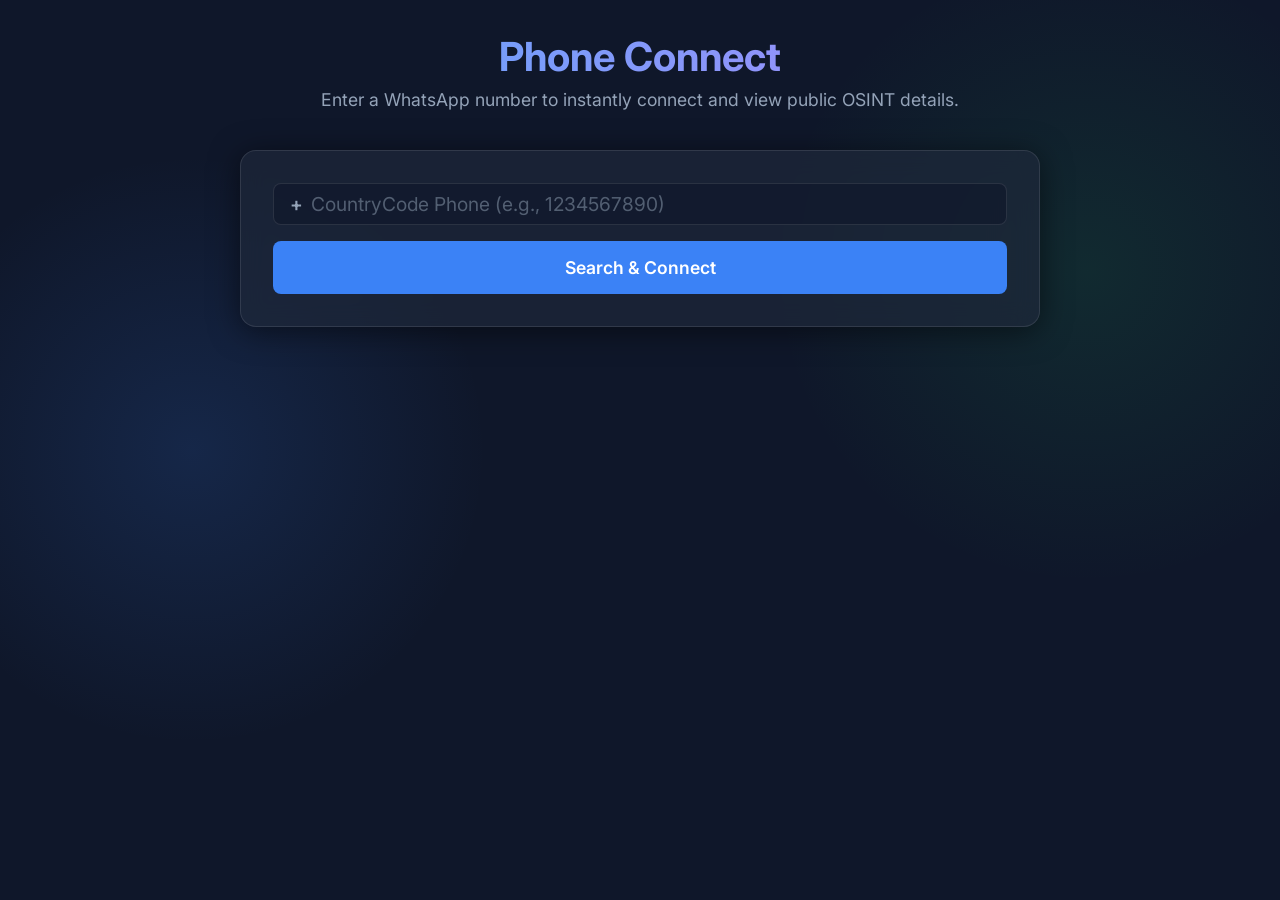
<file: app_build/index.html>
<!DOCTYPE html>
<html lang="en">
<head>
    <meta charset="UTF-8">
    <meta name="viewport" content="width=device-width, initial-scale=1.0">
    <title>Phone Connect & OSINT Dashboard</title>
    <meta name="description" content="Quickly connect via WhatsApp and view public OSINT info for phone numbers.">
    <link href="https://fonts.googleapis.com/css2?family=Inter:wght@300;400;600;700&display=swap" rel="stylesheet">
    <link rel="stylesheet" href="style.css">
</head>
<body>
    <div class="container">
        <header>
            <h1>Phone Connect</h1>
            <p>Enter a WhatsApp number to instantly connect and view public OSINT details.</p>
        </header>

        <main>
            <section class="search-section glass-panel">
                <form id="search-form">
                    <div class="input-group">
                        <span class="prefix">+</span>
                        <input type="tel" id="phone-input" placeholder="CountryCode Phone (e.g., 1234567890)" required pattern="[0-9]{5,15}">
                    </div>
                    <button type="submit" class="btn primary-btn">Search & Connect</button>
                </form>
            </section>

            <section id="results-section" class="results-section hidden">
                <div class="action-card glass-panel highlight-panel">
                    <h2>Direct Connect</h2>
                    <p>Start a WhatsApp chat without saving the number to your contacts.</p>
                    <a id="wa-link" href="#" target="_blank" class="btn wa-btn">Open in WhatsApp</a>
                </div>

                <div class="dashboard-grid">
                    <div class="info-card glass-panel">
                        <h3>Public Number Info (Mock)</h3>
                        <ul class="info-list">
                            <li><strong>Country:</strong> <span id="res-country">--</span></li>
                            <li><strong>Carrier:</strong> <span id="res-carrier">--</span></li>
                            <li><strong>Line Type:</strong> <span id="res-type">--</span></li>
                            <li><strong>Valid:</strong> <span id="res-valid">--</span></li>
                        </ul>
                    </div>

                    <div class="links-card glass-panel">
                        <h3>OSINT Quick Links</h3>
                        <ul class="quick-links">
                            <li><a id="google-link" href="#" target="_blank">🔍 Google Search</a></li>
                            <li><a id="truecaller-link" href="#" target="_blank">📞 Truecaller Web</a></li>
                            <li><a id="facebook-link" href="#" target="_blank">👥 Facebook Search</a></li>
                        </ul>
                    </div>
                </div>
            </section>
        </main>
    </div>
    <script src="script.js"></script>
</body>
</html>
</file>
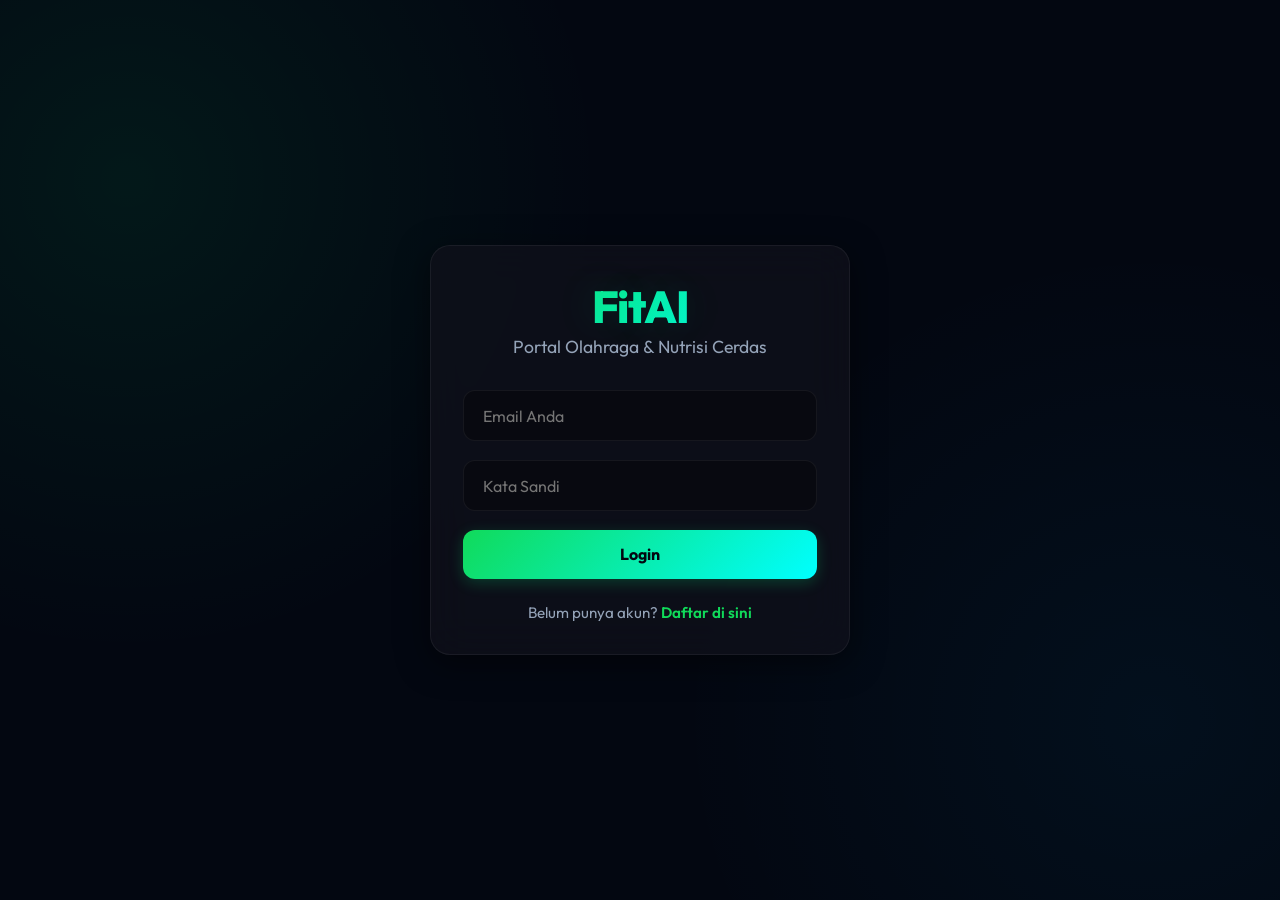
<file: sports_app/index.html>
<!DOCTYPE html>
<html lang="id">
<head>
    <meta charset="UTF-8">
    <meta name="viewport" content="width=device-width, initial-scale=1.0">
    <title>FitAI - Portal Olahraga & Nutrisi Cerdas</title>
    <link href="https://fonts.googleapis.com/css2?family=Outfit:wght@300;400;600;700;800&display=swap" rel="stylesheet">
    <link rel="stylesheet" href="style.css?v=1.0.1">
</head>
<body>
    <!-- AUTHENTICATION PANELS (FULL SCREEN) -->
    <div id="auth-container" class="auth-container">
        <!-- VIEW: LOGIN -->
        <section id="view-login" class="view auth-panel glass-panel active">
            <h1 class="logo-text">Fit<span class="accent">AI</span></h1>
            <p class="subtitle">Portal Olahraga & Nutrisi Cerdas</p>
            <form id="login-form">
                <input type="email" id="login-email" placeholder="Email Anda" required>
                <input type="password" id="login-password" placeholder="Kata Sandi" required>
                <button type="submit" class="btn primary-btn">Login</button>
            </form>
            <p class="auth-switch">Belum punya akun? <span id="link-to-register">Daftar di sini</span></p>
        </section>

        <!-- VIEW: REGISTER -->
        <section id="view-register" class="view auth-panel glass-panel">
            <h1 class="logo-text">Fit<span class="accent">AI</span></h1>
            <p class="subtitle">Buat Akun Baru</p>
            <form id="register-form">
                <input type="text" id="reg-name" placeholder="Nama Lengkap" required>
                <input type="email" id="reg-email" placeholder="Email Aktif" required>
                <input type="password" id="reg-password" placeholder="Kata Sandi" required>
                <button type="submit" class="btn primary-btn">Daftar Sekarang</button>
            </form>
            <p class="auth-switch">Sudah punya akun? <span id="link-to-login">Login di sini</span></p>
        </section>
    </div>

    <!-- MAIN APP LAYOUT (SIDEBAR + CONTENT - HIDDEN BY DEFAULT) -->
    <div id="app-layout" class="app-layout hidden">
        <!-- LEFT SIDEBAR -->
        <aside class="sidebar glass-panel">
            <div class="sidebar-header">
                <h2 class="logo-text-sm">Fit<span class="accent">AI</span></h2>
                <div class="user-avatar-card">
                    <div class="avatar-circle" id="user-avatar-initials">U</div>
                    <div class="avatar-info">
                        <h4 id="sidebar-user-name">Nama User</h4>
                        <p id="sidebar-user-role" class="role-badge">User</p>
                    </div>
                </div>
            </div>

            <!-- NAVIGATION ITEMS (DYNAMICALLY SHOWN) -->
            <nav class="sidebar-nav">
                <!-- USER MENU -->
                <ul id="menu-user-list" class="nav-list">
                    <li class="nav-item active" data-target="view-dashboard">
                        <span class="nav-icon">📊</span> Dashboard
                    </li>
                    <li class="nav-item" data-target="view-identitas">
                        <span class="nav-icon">📝</span> Lengkapi Profil
                    </li>
                    <li class="nav-item" data-target="view-rekomendasi">
                        <span class="nav-icon">🤖</span> Rekomendasi AI
                    </li>
                    <li class="nav-item" data-target="view-misi">
                        <span class="nav-icon">🎯</span> Misi Harian
                    </li>
                    <li class="nav-item" data-target="view-timer">
                        <span class="nav-icon">⏱️</span> Timer Olahraga
                    </li>
                    <li class="nav-item" data-target="view-riwayat">
                        <span class="nav-icon">📜</span> Riwayat Misi
                    </li>
                    <li class="nav-item" data-target="view-feedback">
                        <span class="nav-icon">⭐</span> Kirim Ulasan
                    </li>
                </ul>

                <!-- ADMIN MENU -->
                <ul id="menu-admin-list" class="nav-list hidden">
                    <li class="nav-item active" data-target="view-admin-users">
                        <span class="nav-icon">👥</span> Daftar Pengguna
                    </li>
                    <li class="nav-item" data-target="view-admin-feedbacks">
                        <span class="nav-icon">📥</span> Ulasan & Laporan
                    </li>
                </ul>
            </nav>

            <div class="sidebar-footer">
                <button id="btn-logout" class="btn alert-btn outline-btn">Logout</button>
            </div>
        </aside>

        <!-- RIGHT CONTENT AREA -->
        <main class="content-area">
            <!-- VIEW: USER DASHBOARD -->
            <section id="view-dashboard" class="content-view active-view">
                <div class="view-header">
                    <h2>Dashboard Olahraga Anda</h2>
                    <p>Pantau perkembangan biometrik dan kebugaran Anda hari ini.</p>
                </div>

                <div class="dashboard-grid">
                    <!-- AI Motivation Card -->
                    <div class="glass-panel highlight-panel ai-motivation-card">
                        <h3>💡 AI Motivasi Hari Ini</h3>
                        <p id="ai-motivation-text">Silakan lengkapi profil biometrik Anda terlebih dahulu di menu sebelah kiri agar AI dapat menyusun kalimat motivasi khusus untuk Anda!</p>
                    </div>

                    <!-- Health Status Card -->
                    <div class="glass-panel info-card">
                        <h3>Profil Biometrik Anda</h3>
                        <ul class="stats-list">
                            <li><span>Usia:</span> <strong id="dash-age">--</strong></li>
                            <li><span>IMT (BMI):</span> <strong id="dash-bmi">--</strong></li>
                            <li><span>Status Tubuh:</span> <strong id="dash-status" class="accent">--</strong></li>
                            <li><span>Kondisi Khusus:</span> <strong id="dash-disability">--</strong></li>
                        </ul>
                    </div>

                    <!-- Mission Progress Card -->
                    <div class="glass-panel info-card progress-dashboard-card">
                        <h3>Progres Misi Hari Ini</h3>
                        <div class="dashboard-progress-container">
                            <div class="dashboard-progress-bar">
                                <div id="dash-progress-fill" class="progress-fill" style="width: 0%"></div>
                            </div>
                            <span id="dash-progress-percent" class="progress-percentage-text">0% Selesai</span>
                        </div>
                        <p class="sub-text">Selesaikan semua misi dan dapatkan apresiasi khusus dari AI!</p>
                    </div>
                </div>
            </section>

            <!-- VIEW: LENGKAPI IDENTITAS -->
            <section id="view-identitas" class="content-view">
                <div class="view-header">
                    <h2>Lengkapi Identitas & Biometrik</h2>
                    <p>Bantu AI mengidentifikasi kondisi tubuh Anda untuk hasil olahraga dan nutrisi yang optimal.</p>
                </div>

                <form id="identitas-form" class="glass-panel form-panel">
                    <div class="form-group">
                        <label for="age">Usia Anda (10 - 65 tahun):</label>
                        <input type="number" id="age" min="10" max="65" required placeholder="Contoh: 25">
                    </div>
                    <div class="form-group-row">
                        <div class="form-group">
                            <label for="weight">Berat Badan (kg):</label>
                            <input type="number" id="weight" min="20" max="200" required placeholder="Contoh: 60">
                        </div>
                        <div class="form-group">
                            <label for="height">Tinggi Badan (cm):</label>
                            <input type="number" id="height" min="100" max="250" required placeholder="Contoh: 170">
                        </div>
                    </div>
                    <div class="form-group">
                        <label for="disability">Kondisi Khusus / Disabilitas:</label>
                        <select id="disability">
                            <option value="none">Tidak Ada (Sehat bugar)</option>
                            <option value="wheelchair">Pengguna Kursi Roda</option>
                            <option value="asthma">Asma Ringan</option>
                            <option value="joint_pain">Nyeri Sendi / Rematik / Lansia</option>
                        </select>
                    </div>
                    <button type="submit" class="btn primary-btn">Simpan Profil Biometrik</button>
                </form>
            </section>

            <!-- VIEW: REKOMENDASI AI -->
            <section id="view-rekomendasi" class="content-view">
                <div class="view-header">
                    <h2>Rekomendasi AI 🤖</h2>
                    <p>Program kebugaran dan gizi ramah kantong yang disusun khusus untuk Anda.</p>
                </div>

                <div class="recs-grid">
                    <!-- WORKOUT RECOMMENDATIONS -->
                    <div class="glass-panel rec-card">
                        <h3>🏃 Rekomendasi Olahraga Cerdas</h3>
                        <div id="recs-workout-container" class="recs-container">
                            <p class="muted-text">Menunggu analisis profil biometrik Anda...</p>
                        </div>
                    </div>

                    <!-- NUTRITION RECOMMENDATIONS -->
                    <div class="glass-panel rec-card">
                        <h3>🍎 Gizi & Makanan Murah Bergizi</h3>
                        <div id="recs-nutrition-container" class="recs-container">
                            <p class="muted-text">Menunggu analisis profil biometrik Anda...</p>
                        </div>
                    </div>
                </div>
            </section>

            <!-- VIEW: MISI HARIAN -->
            <section id="view-misi" class="content-view">
                <div class="view-header">
                    <h2>Misi Harian Anda 🎯</h2>
                    <p>Selesaikan latihan harian ini untuk membentuk kedisiplinan hidup sehat.</p>
                </div>

                <div class="glass-panel mission-panel">
                    <!-- Progress Bar -->
                    <div class="mission-progress-header">
                        <h3>Progres Hari Ini</h3>
                        <span id="mission-progress-text">0% (0 dari 3 Misi)</span>
                    </div>
                    <div class="progress-bar-container">
                        <div id="mission-progress-bar" class="progress-bar-fill" style="width: 0%"></div>
                    </div>

                    <!-- Checked list -->
                    <div class="mission-list">
                        <div class="mission-item">
                            <input type="checkbox" id="misi-warmup" class="mission-checkbox">
                            <label for="misi-warmup">Lakukan pemanasan peregangan otot selama 5 menit</label>
                        </div>
                        <div class="mission-item">
                            <input type="checkbox" id="misi-workout" class="mission-checkbox">
                            <label for="misi-workout">Selesaikan rekomendasi olahraga AI hari ini</label>
                        </div>
                        <div class="mission-item">
                            <input type="checkbox" id="misi-hydrate" class="mission-checkbox">
                            <label for="misi-hydrate">Minum 2 liter air putih dan konsumsi makanan rekomendasi AI</label>
                        </div>
                    </div>

                    <!-- Save lock button -->
                    <button id="btn-save-history" class="btn primary-btn">Simpan Riwayat Misi Hari Ini 💾</button>
                </div>

                <!-- AI Appreciation Popup Card (Hidden initially) -->
                <div id="ai-appreciation-card" class="glass-panel highlight-panel ai-appreciation-popup hidden">
                    <h3>🏆 Apresiasi Keberhasilan AI</h3>
                    <p id="ai-appreciation-text-content">Luar biasa! Anda telah menyelesaikan semua misi hari ini. Tetap konsisten!</p>
                    <button id="btn-close-appreciation" class="btn small-btn outline-btn">Tutup</button>
                </div>
            </section>

            <!-- VIEW: TIMER OLAHRAGA -->
            <section id="view-timer" class="content-view">
                <div class="view-header">
                    <h2>Timer Sesi Olahraga ⏱️</h2>
                    <p>Sesi latihan terpandu yang disesuaikan secara cerdas dengan daya tahan fisik Anda.</p>
                </div>

                <div class="glass-panel timer-panel">
                    <p>Waktu latihan direkomendasikan AI: <strong id="timer-ai-recommendation" class="accent">-- menit</strong></p>
                    
                    <div class="timer-circle-container">
                        <div class="timer-circle">
                            <div class="timer-display" id="timer-time-display">00:00</div>
                        </div>
                    </div>

                    <div class="timer-controls">
                        <button id="btn-timer-start" class="btn primary-btn">Mulai</button>
                        <button id="btn-timer-pause" class="btn outline-btn">Jeda</button>
                        <button id="btn-timer-reset" class="btn alert-btn outline-btn">Reset</button>
                    </div>
                </div>
            </section>

            <!-- VIEW: RIWAYAT MISI -->
            <section id="view-riwayat" class="content-view">
                <div class="view-header">
                    <h2>Riwayat Aktivitas Olahraga 📜</h2>
                    <p>Catatan rekam jejak perjuangan hidup sehat Anda dari hari ke hari.</p>
                </div>

                <div class="glass-panel history-panel">
                    <h3>Kalender Riwayat Latihan</h3>
                    <div id="history-list-container" class="history-list-container">
                        <!-- Rendered by JS -->
                        <p class="muted-text">Belum ada riwayat aktivitas yang tercatat. Selesaikan misi harian Anda dan simpan riwayatnya!</p>
                    </div>
                </div>
            </section>

            <!-- VIEW: KIRIM ULASAN & LAPORAN -->
            <section id="view-feedback" class="content-view">
                <div class="view-header">
                    <h2>Penilaian & Laporan Kendala 📝</h2>
                    <p>Berikan ulasan Anda terhadap aplikasi atau laporkan bug yang Anda temukan untuk perbaikan kami.</p>
                </div>

                <form id="feedback-form" class="glass-panel form-panel">
                    <!-- Rating Stars -->
                    <div class="form-group">
                        <label>Berikan Rating Anda:</label>
                        <div class="star-rating">
                            <span class="star-btn" data-value="1">★</span>
                            <span class="star-btn" data-value="2">★</span>
                            <span class="star-btn" data-value="3">★</span>
                            <span class="star-btn" data-value="4">★</span>
                            <span class="star-btn" data-value="5">★</span>
                        </div>
                        <input type="hidden" id="feedback-rating-value" required value="0">
                    </div>

                    <div class="form-group">
                        <label for="feedback-review">Ulasan & Penilaian Aplikasi:</label>
                        <textarea id="feedback-review" rows="3" required placeholder="Tuliskan pengalaman Anda menggunakan FitAI..."></textarea>
                    </div>

                    <div class="form-group">
                        <label for="feedback-report">Laporkan Masalah / Bug (Opsional):</label>
                        <textarea id="feedback-report" rows="3" placeholder="Tuliskan jika ada kendala, eror, atau fitur yang lambat..."></textarea>
                    </div>

                    <button type="submit" class="btn primary-btn">Kirim Masukan Anda</button>
                </form>
            </section>

            <!-- VIEW: ADMIN DAFTAR PENGGUNA -->
            <section id="view-admin-users" class="content-view">
                <div class="view-header">
                    <h2>Panel Admin - Daftar Pengguna 👥</h2>
                    <p>Pantau pengguna yang terdaftar beserta analisis biometrik dasar mereka.</p>
                </div>

                <div class="glass-panel admin-table-panel">
                    <h3>Total Pengguna Terdaftar: <span id="admin-total-users" class="accent">0</span></h3>
                    <div class="table-responsive">
                        <table class="admin-table">
                            <thead>
                                <tr>
                                    <th>Nama Lengkap</th>
                                    <th>Email</th>
                                    <th>Usia</th>
                                    <th>Status IMT</th>
                                    <th>Disabilitas/Medis</th>
                                </tr>
                            </thead>
                            <tbody id="admin-users-tbody">
                                <!-- Rendered by JS -->
                            </tbody>
                        </table>
                    </div>
                </div>
            </section>

            <!-- VIEW: ADMIN ULASAN & LAPORAN -->
            <section id="view-admin-feedbacks" class="content-view">
                <div class="view-header">
                    <h2>Panel Admin - Ulasan & Laporan Masuk 📥</h2>
                    <p>Evaluasi masukan pengguna serta pelajari kendala teknis yang dilaporkan.</p>
                </div>

                <div class="feedback-admin-grid">
                    <!-- Reviews Box -->
                    <div class="glass-panel admin-feed-box">
                        <h3>Ulasan Pengguna ⭐</h3>
                        <div id="admin-reviews-list" class="admin-feed-list">
                            <!-- Rendered by JS -->
                        </div>
                    </div>

                    <!-- Bug Reports Box -->
                    <div class="glass-panel admin-feed-box">
                        <h3>Laporan Kendala / Bug ⚙️</h3>
                        <div id="admin-reports-list" class="admin-feed-list">
                            <!-- Rendered by JS -->
                        </div>
                    </div>
                </div>
            </section>
        </main>
    </div>
    <!-- MODAL: MULTI DEVICE DETECTED -->
    <script src="app.js?v=1.0.1"></script>
</body>
</html>
</file>
<file: app_build/style.css>
:root {
    --bg-color: #0f172a;
    --text-primary: #f8fafc;
    --text-secondary: #94a3b8;
    --accent: #3b82f6;
    --accent-hover: #2563eb;
    --wa-color: #25D366;
    --wa-hover: #1da851;
    --glass-bg: rgba(30, 41, 59, 0.7);
    --glass-border: rgba(255, 255, 255, 0.1);
    --glass-shadow: 0 4px 30px rgba(0, 0, 0, 0.5);
}

* {
    box-sizing: border-box;
    margin: 0;
    padding: 0;
}

body {
    font-family: 'Inter', sans-serif;
    background-color: var(--bg-color);
    color: var(--text-primary);
    min-height: 100vh;
    display: flex;
    justify-content: center;
    align-items: flex-start;
    padding: 2rem 1rem;
    background-image: 
        radial-gradient(circle at 15% 50%, rgba(59, 130, 246, 0.15), transparent 25%),
        radial-gradient(circle at 85% 30%, rgba(37, 211, 102, 0.1), transparent 25%);
}

.container {
    width: 100%;
    max-width: 800px;
    animation: fadeIn 0.8s ease-out;
}

header {
    text-align: center;
    margin-bottom: 2.5rem;
}

header h1 {
    font-size: 2.5rem;
    font-weight: 700;
    margin-bottom: 0.5rem;
    background: linear-gradient(to right, #60a5fa, #a78bfa);
    -webkit-background-clip: text;
    -webkit-text-fill-color: transparent;
}

header p {
    color: var(--text-secondary);
    font-size: 1.1rem;
}

.glass-panel {
    background: var(--glass-bg);
    backdrop-filter: blur(12px);
    -webkit-backdrop-filter: blur(12px);
    border: 1px solid var(--glass-border);
    border-radius: 16px;
    padding: 2rem;
    box-shadow: var(--glass-shadow);
    margin-bottom: 1.5rem;
    transition: transform 0.3s ease, box-shadow 0.3s ease;
}

.glass-panel:hover {
    transform: translateY(-2px);
    box-shadow: 0 8px 32px rgba(0, 0, 0, 0.6);
}

.search-section form {
    display: flex;
    flex-direction: column;
    gap: 1rem;
}

.input-group {
    display: flex;
    align-items: center;
    background: rgba(15, 23, 42, 0.6);
    border: 1px solid var(--glass-border);
    border-radius: 8px;
    padding: 0.5rem 1rem;
    transition: border-color 0.3s ease;
}

.input-group:focus-within {
    border-color: var(--accent);
}

.prefix {
    color: var(--text-secondary);
    font-size: 1.2rem;
    font-weight: 600;
    margin-right: 0.5rem;
}

input[type="tel"] {
    background: transparent;
    border: none;
    color: var(--text-primary);
    font-size: 1.2rem;
    width: 100%;
    outline: none;
    font-family: inherit;
}

input[type="tel"]::placeholder {
    color: rgba(148, 163, 184, 0.5);
}

.btn {
    padding: 1rem;
    border: none;
    border-radius: 8px;
    font-size: 1.1rem;
    font-weight: 600;
    cursor: pointer;
    transition: all 0.3s ease;
    text-align: center;
    text-decoration: none;
    display: inline-block;
    font-family: inherit;
}

.primary-btn {
    background-color: var(--accent);
    color: white;
}

.primary-btn:hover {
    background-color: var(--accent-hover);
    box-shadow: 0 0 15px rgba(59, 130, 246, 0.5);
}

.wa-btn {
    background-color: var(--wa-color);
    color: white;
    width: 100%;
    margin-top: 1rem;
}

.wa-btn:hover {
    background-color: var(--wa-hover);
    box-shadow: 0 0 15px rgba(37, 211, 102, 0.5);
}

.hidden {
    display: none !important;
}

.results-section {
    animation: slideUp 0.5s ease-out forwards;
}

.highlight-panel {
    border: 1px solid rgba(37, 211, 102, 0.3);
    background: linear-gradient(135deg, rgba(30, 41, 59, 0.8), rgba(37, 211, 102, 0.05));
}

.dashboard-grid {
    display: grid;
    grid-template-columns: 1fr 1fr;
    gap: 1.5rem;
}

h2, h3 {
    margin-bottom: 1rem;
    color: var(--text-primary);
}

.info-list, .quick-links {
    list-style: none;
}

.info-list li {
    margin-bottom: 0.8rem;
    color: var(--text-secondary);
    display: flex;
    justify-content: space-between;
    border-bottom: 1px solid rgba(255, 255, 255, 0.05);
    padding-bottom: 0.4rem;
}

.info-list li span {
    color: var(--text-primary);
    font-weight: 600;
}

.quick-links li {
    margin-bottom: 0.8rem;
}

.quick-links a {
    color: var(--accent);
    text-decoration: none;
    display: flex;
    align-items: center;
    padding: 0.5rem;
    border-radius: 6px;
    background: rgba(59, 130, 246, 0.1);
    transition: background 0.3s ease;
}

.quick-links a:hover {
    background: rgba(59, 130, 246, 0.2);
    text-decoration: underline;
}

@media (max-width: 600px) {
    .dashboard-grid {
        grid-template-columns: 1fr;
    }
}

@keyframes fadeIn {
    from { opacity: 0; }
    to { opacity: 1; }
}

@keyframes slideUp {
    from {
        opacity: 0;
        transform: translateY(20px);
    }
    to {
        opacity: 1;
        transform: translateY(0);
    }
}
</file>
<file: sports_app/style.css>
/* --- FITAI PREMIUM STYLE --- */
:root {
    --bg-dark: hsl(224, 71%, 4%);
    --bg-panel: rgba(18, 18, 28, 0.7);
    --border-glass: rgba(255, 255, 255, 0.06);
    --border-active: rgba(0, 255, 136, 0.25);
    
    --text-primary: #f8fafc;
    --text-secondary: #94a3b8;
    --text-muted: #64748b;
    
    --accent-emerald: hsl(142, 86%, 46%);
    --accent-cyan: hsl(180, 100%, 50%);
    --accent-alert: hsl(354, 70%, 54%);
    --accent-glow: rgba(0, 255, 136, 0.35);
    
    --glass-shadow: 0 8px 32px 0 rgba(0, 0, 0, 0.5);
    --transition-smooth: all 0.4s cubic-bezier(0.16, 1, 0.3, 1);
}

* {
    box-sizing: border-box;
    margin: 0;
    padding: 0;
    font-family: 'Outfit', sans-serif;
}

body {
    background-color: var(--bg-dark);
    color: var(--text-primary);
    min-height: 100vh;
    overflow-x: hidden;
    background-image: 
        radial-gradient(circle at 10% 20%, rgba(0, 255, 136, 0.07), transparent 35%),
        radial-gradient(circle at 90% 80%, rgba(0, 180, 255, 0.05), transparent 35%);
}

/* --- LOGO & TYPOGRAPHY --- */
.logo-text {
    font-size: 2.8rem;
    font-weight: 800;
    letter-spacing: -1.5px;
    background: linear-gradient(135deg, var(--accent-emerald), var(--accent-cyan));
    -webkit-background-clip: text;
    -webkit-text-fill-color: transparent;
    text-shadow: 0 0 40px rgba(0, 255, 136, 0.15);
}

.logo-text-sm {
    font-size: 1.8rem;
    font-weight: 800;
    letter-spacing: -1px;
    background: linear-gradient(135deg, var(--accent-emerald), var(--accent-cyan));
    -webkit-background-clip: text;
    -webkit-text-fill-color: transparent;
}

.accent {
    color: var(--accent-emerald);
}

.subtitle {
    color: var(--text-secondary);
    font-size: 1.1rem;
    margin-bottom: 2rem;
}

.muted-text {
    color: var(--text-muted);
    font-style: italic;
}

/* --- UTILITIES: GLASS PANEL --- */
.glass-panel {
    background: var(--bg-panel);
    backdrop-filter: blur(20px);
    -webkit-backdrop-filter: blur(20px);
    border: 1px solid var(--border-glass);
    border-radius: 20px;
    padding: 2rem;
    box-shadow: var(--glass-shadow);
    transition: var(--transition-smooth);
}

.glass-panel:hover {
    border-color: rgba(255, 255, 255, 0.1);
    box-shadow: 0 12px 40px 0 rgba(0, 0, 0, 0.6);
}

.highlight-panel {
    border-color: var(--border-active);
    background: linear-gradient(135deg, var(--bg-panel), rgba(0, 255, 136, 0.02));
    box-shadow: 0 8px 32px 0 rgba(0, 255, 136, 0.05);
}

/* --- AUTHENTICATION STYLING --- */
.auth-container {
    min-height: 100vh;
    display: flex;
    justify-content: center;
    align-items: center;
    padding: 1.5rem;
}

.auth-panel {
    display: none;
    width: 100%;
    max-width: 420px;
    text-align: center;
    animation: authFadeIn 0.6s cubic-bezier(0.16, 1, 0.3, 1) forwards;
}

.auth-panel.active {
    display: block;
}

.auth-switch {
    margin-top: 1.5rem;
    color: var(--text-secondary);
    font-size: 0.95rem;
}

.auth-switch span {
    color: var(--accent-emerald);
    cursor: pointer;
    font-weight: 600;
    transition: var(--transition-smooth);
}

.auth-switch span:hover {
    text-shadow: 0 0 10px var(--accent-glow);
}

/* --- LAYOUT STRUCTURE --- */
.app-layout {
    display: flex;
    min-height: 100vh;
}

.sidebar {
    width: 280px;
    flex-shrink: 0;
    border-radius: 0;
    border-top: none;
    border-bottom: none;
    border-left: none;
    padding: 2rem 1.5rem;
    display: flex;
    flex-direction: column;
    height: 100vh;
    position: sticky;
    top: 0;
    z-index: 100;
}

.content-area {
    flex-grow: 1;
    padding: 3rem;
    overflow-y: auto;
    height: 100vh;
}

/* --- SIDEBAR COMPONENTS --- */
.sidebar-header {
    margin-bottom: 2.5rem;
}

.user-avatar-card {
    display: flex;
    align-items: center;
    gap: 1rem;
    margin-top: 1.5rem;
    padding: 0.8rem;
    background: rgba(255, 255, 255, 0.02);
    border-radius: 14px;
    border: 1px solid rgba(255, 255, 255, 0.03);
}

.avatar-circle {
    width: 48px;
    height: 48px;
    border-radius: 50%;
    background: linear-gradient(135deg, var(--accent-emerald), var(--accent-cyan));
    color: var(--bg-dark);
    display: flex;
    justify-content: center;
    align-items: center;
    font-weight: 800;
    font-size: 1.25rem;
    box-shadow: 0 0 15px rgba(0, 255, 136, 0.3);
}

.avatar-info h4 {
    font-size: 0.95rem;
    font-weight: 700;
}

.role-badge {
    font-size: 0.75rem;
    color: var(--accent-cyan);
    font-weight: 700;
    text-transform: uppercase;
    letter-spacing: 0.5px;
}

.sidebar-nav {
    flex-grow: 1;
}

.nav-list {
    list-style: none;
    display: flex;
    flex-direction: column;
    gap: 0.5rem;
}

.nav-item {
    display: flex;
    align-items: center;
    gap: 1rem;
    padding: 0.85rem 1.2rem;
    border-radius: 12px;
    color: var(--text-secondary);
    font-weight: 600;
    font-size: 1rem;
    cursor: pointer;
    transition: var(--transition-smooth);
}

.nav-item:hover {
    color: var(--text-primary);
    background: rgba(255, 255, 255, 0.03);
    transform: translateX(4px);
}

.nav-item.active {
    color: var(--bg-dark);
    background: linear-gradient(135deg, var(--accent-emerald), var(--accent-cyan));
    box-shadow: 0 4px 20px rgba(0, 255, 136, 0.25);
    font-weight: 700;
}

.nav-item.active .nav-icon {
    filter: brightness(0.2);
}

.sidebar-footer {
    margin-top: auto;
}

/* --- BUTTONS & INPUTS --- */
.btn {
    display: inline-block;
    width: 100%;
    padding: 0.9rem;
    border: none;
    border-radius: 12px;
    font-size: 1rem;
    font-weight: 700;
    cursor: pointer;
    transition: var(--transition-smooth);
    text-align: center;
    text-decoration: none;
}

.primary-btn {
    background: linear-gradient(135deg, var(--accent-emerald), var(--accent-cyan));
    color: var(--bg-dark);
    box-shadow: 0 4px 15px rgba(0, 255, 136, 0.2);
}

.primary-btn:hover {
    transform: translateY(-2px);
    box-shadow: 0 6px 25px rgba(0, 255, 136, 0.4);
}

.outline-btn {
    background: transparent;
    border: 2px solid var(--text-secondary);
    color: var(--text-primary);
}

.outline-btn:hover {
    border-color: var(--text-primary);
    background: rgba(255, 255, 255, 0.02);
}

.alert-btn {
    border-color: var(--accent-alert);
    color: var(--accent-alert);
}

.alert-btn:hover {
    background: rgba(255, 71, 87, 0.05);
    box-shadow: 0 0 15px rgba(255, 71, 87, 0.2);
}

.small-btn {
    width: auto;
    padding: 0.4rem 1rem;
    font-size: 0.85rem;
}

input[type="text"],
input[type="email"],
input[type="password"],
input[type="number"],
select,
textarea {
    width: 100%;
    padding: 0.9rem 1.2rem;
    margin-bottom: 1.2rem;
    background: rgba(0, 0, 0, 0.3);
    border: 1px solid var(--border-glass);
    border-radius: 12px;
    color: var(--text-primary);
    font-size: 1rem;
    outline: none;
    transition: var(--transition-smooth);
}

input:focus, select:focus, textarea:focus {
    border-color: var(--accent-emerald);
    box-shadow: 0 0 15px rgba(0, 255, 136, 0.15);
}

.form-group label {
    display: block;
    margin-bottom: 0.5rem;
    font-weight: 600;
    color: var(--text-secondary);
}

.form-group-row {
    display: flex;
    gap: 1rem;
}

.form-group-row .form-group {
    flex: 1;
}

/* --- DYNAMIC VIEWS --- */
.content-view {
    display: none;
    animation: viewSlideUp 0.5s cubic-bezier(0.16, 1, 0.3, 1) forwards;
}

.content-view.active-view {
    display: block;
}

.view-header {
    margin-bottom: 2rem;
}

.view-header h2 {
    font-size: 2.2rem;
    font-weight: 800;
}

/* --- USER DASHBOARD --- */
.dashboard-grid {
    display: flex;
    flex-direction: column;
    gap: 1.5rem;
}

.ai-motivation-card {
    border-color: rgba(0, 255, 136, 0.3);
    background: linear-gradient(135deg, var(--bg-panel), rgba(0, 255, 136, 0.04));
    box-shadow: 0 4px 30px rgba(0, 255, 136, 0.08);
}

.ai-motivation-card h3 {
    margin-bottom: 0.8rem;
    color: var(--accent-emerald);
    display: flex;
    align-items: center;
    gap: 0.5rem;
}

.ai-motivation-card p {
    font-size: 1.15rem;
    line-height: 1.6;
    font-weight: 600;
    color: var(--text-primary);
}

.stats-list {
    list-style: none;
    display: grid;
    grid-template-columns: repeat(auto-fit, minmax(200px, 1fr));
    gap: 1.5rem;
    margin-top: 1rem;
}

.stats-list li {
    display: flex;
    flex-direction: column;
    padding: 1rem;
    background: rgba(255, 255, 255, 0.02);
    border-radius: 14px;
    border: 1px solid var(--border-glass);
}

.stats-list li span {
    font-size: 0.85rem;
    color: var(--text-secondary);
    margin-bottom: 0.3rem;
}

.stats-list li strong {
    font-size: 1.3rem;
    color: var(--text-primary);
}

.dashboard-progress-container {
    display: flex;
    align-items: center;
    gap: 1.5rem;
    margin: 1.2rem 0;
}

.dashboard-progress-bar {
    flex-grow: 1;
    height: 14px;
    background: rgba(255, 255, 255, 0.05);
    border-radius: 10px;
    overflow: hidden;
}

.progress-fill {
    height: 100%;
    background: linear-gradient(90deg, var(--accent-emerald), var(--accent-cyan));
    border-radius: 10px;
    transition: width 0.6s cubic-bezier(0.16, 1, 0.3, 1);
    box-shadow: 0 0 15px var(--accent-glow);
}

.progress-percentage-text {
    font-size: 1.25rem;
    font-weight: 800;
    color: var(--accent-emerald);
}

.sub-text {
    font-size: 0.9rem;
    color: var(--text-muted);
}

/* --- RECOMENDASI AI GRID --- */
.recs-grid {
    display: grid;
    grid-template-columns: 1fr 1fr;
    gap: 2rem;
}

.recs-container {
    margin-top: 1.5rem;
    display: flex;
    flex-direction: column;
    gap: 1rem;
}

.rek-item {
    background: rgba(255, 255, 255, 0.02);
    border: 1px solid var(--border-glass);
    padding: 1.2rem;
    border-radius: 16px;
    border-left: 5px solid var(--accent-emerald);
    transition: var(--transition-smooth);
}

.rek-item:hover {
    transform: translateY(-3px);
    background: rgba(255, 255, 255, 0.04);
    box-shadow: 0 5px 20px rgba(0, 0, 0, 0.3);
}

.rek-item h4 {
    font-size: 1.15rem;
    margin-bottom: 0.4rem;
    color: var(--text-primary);
}

.rek-item p {
    font-size: 0.9rem;
    color: var(--text-secondary);
    line-height: 1.5;
}

.price-tag {
    display: inline-block;
    padding: 0.2rem 0.5rem;
    background: rgba(0, 255, 136, 0.1);
    color: var(--accent-emerald);
    font-size: 0.75rem;
    border-radius: 6px;
    font-weight: 700;
    margin-top: 0.5rem;
}

/* --- MISI HARIAN PANELS --- */
.mission-progress-header {
    display: flex;
    justify-content: space-between;
    align-items: center;
    margin-bottom: 0.8rem;
}

.progress-bar-container {
    height: 16px;
    background: rgba(255, 255, 255, 0.05);
    border-radius: 10px;
    overflow: hidden;
    margin-bottom: 2rem;
}

.progress-bar-fill {
    height: 100%;
    background: linear-gradient(90deg, var(--accent-emerald), var(--accent-cyan));
    transition: width 0.5s ease;
    box-shadow: 0 0 15px var(--accent-glow);
}

.mission-list {
    display: flex;
    flex-direction: column;
    gap: 1rem;
    margin-bottom: 2rem;
}

.mission-item {
    display: flex;
    align-items: center;
    padding: 1.2rem;
    background: rgba(255, 255, 255, 0.02);
    border: 1px solid var(--border-glass);
    border-radius: 16px;
    cursor: pointer;
    transition: var(--transition-smooth);
}

.mission-item:hover {
    background: rgba(255, 255, 255, 0.04);
}

.mission-checkbox {
    width: 24px;
    height: 24px;
    border-radius: 6px;
    border: 2px solid var(--border-glass);
    background: transparent;
    cursor: pointer;
    margin-right: 1.2rem;
    accent-color: var(--accent-emerald);
}

.mission-item label {
    font-size: 1.05rem;
    font-weight: 600;
    color: var(--text-primary);
    cursor: pointer;
    width: 100%;
}

/* AI Appreciation Popup Card */
.ai-appreciation-popup {
    margin-top: 2rem;
    border-color: var(--accent-emerald);
    background: linear-gradient(135deg, var(--bg-panel), rgba(0, 255, 136, 0.05));
    animation: popIn 0.5s cubic-bezier(0.175, 0.885, 0.32, 1.275) forwards;
}

.ai-appreciation-popup h3 {
    color: var(--accent-emerald);
    margin-bottom: 0.5rem;
}

.ai-appreciation-popup p {
    font-size: 1.1rem;
    line-height: 1.5;
    margin-bottom: 1.5rem;
}

/* --- TIMER OLAHRAGA --- */
.timer-panel {
    display: flex;
    flex-direction: column;
    align-items: center;
    padding: 3rem;
}

.timer-circle-container {
    margin: 2.5rem 0;
    display: flex;
    justify-content: center;
    align-items: center;
}

.timer-circle {
    width: 240px;
    height: 240px;
    border-radius: 50%;
    background: rgba(255, 255, 255, 0.02);
    border: 6px solid var(--border-glass);
    box-shadow: 0 0 30px rgba(0, 0, 0, 0.5);
    display: flex;
    justify-content: center;
    align-items: center;
    position: relative;
    transition: var(--transition-smooth);
}

.timer-circle.active-timer {
    border-color: var(--accent-emerald);
    box-shadow: 0 0 40px rgba(0, 255, 136, 0.25);
    animation: pulseGlow 2s infinite alternate;
}

.timer-display {
    font-size: 4rem;
    font-weight: 800;
    color: var(--text-primary);
    font-variant-numeric: tabular-nums;
}

.timer-controls {
    display: flex;
    gap: 1.2rem;
    width: 100%;
    max-width: 360px;
}

/* --- HISTORY LISTS --- */
.history-list-container {
    display: flex;
    flex-direction: column;
    gap: 1rem;
    margin-top: 1.5rem;
}

.history-item {
    background: rgba(255, 255, 255, 0.02);
    border: 1px solid var(--border-glass);
    padding: 1.2rem;
    border-radius: 16px;
    display: flex;
    flex-direction: column;
    gap: 0.8rem;
}

.history-meta {
    display: flex;
    justify-content: space-between;
    border-bottom: 1px solid rgba(255, 255, 255, 0.04);
    padding-bottom: 0.6rem;
}

.history-date {
    font-weight: 700;
    color: var(--text-primary);
}

.history-pct {
    color: var(--accent-emerald);
    font-weight: 800;
}

.history-missions {
    display: grid;
    grid-template-columns: repeat(auto-fit, minmax(130px, 1fr));
    gap: 0.8rem;
}

.history-m-label {
    font-size: 0.8rem;
    padding: 0.4rem;
    border-radius: 8px;
    background: rgba(255, 255, 255, 0.01);
    border: 1px solid rgba(255, 255, 255, 0.03);
    text-align: center;
}

.history-m-label.success-status {
    color: var(--accent-emerald);
    border-color: rgba(0, 255, 136, 0.2);
    background: rgba(0, 255, 136, 0.05);
}

.history-m-label.fail-status {
    color: var(--accent-alert);
    border-color: rgba(255, 71, 87, 0.15);
    background: rgba(255, 71, 87, 0.03);
}

/* --- FEEDBACK STAR RATINGS --- */
.star-rating {
    display: flex;
    gap: 0.5rem;
    font-size: 2.2rem;
    color: var(--text-muted);
    cursor: pointer;
    margin-bottom: 1.2rem;
    transition: var(--transition-smooth);
}

.star-btn {
    transition: var(--transition-smooth);
}

.star-btn:hover,
.star-btn.hovered,
.star-btn.selected {
    color: #ffd700;
    text-shadow: 0 0 15px rgba(255, 215, 0, 0.6);
    transform: scale(1.1);
}

/* --- ADMIN TABLE VIEW --- */
.admin-table-panel h3 {
    margin-bottom: 1.5rem;
}

.table-responsive {
    width: 100%;
    overflow-x: auto;
}

.admin-table {
    width: 100%;
    border-collapse: collapse;
    text-align: left;
}

.admin-table th, .admin-table td {
    padding: 1rem;
    border-bottom: 1px solid rgba(255, 255, 255, 0.05);
}

.admin-table th {
    font-weight: 700;
    color: var(--accent-cyan);
    text-transform: uppercase;
    font-size: 0.85rem;
    letter-spacing: 0.5px;
}

.admin-table tbody tr:hover {
    background: rgba(255, 255, 255, 0.01);
}

/* --- ADMIN FEEDBACK GRID --- */
.feedback-admin-grid {
    display: grid;
    grid-template-columns: 1fr 1fr;
    gap: 2rem;
}

.admin-feed-box {
    min-height: 400px;
}

.admin-feed-list {
    margin-top: 1.5rem;
    display: flex;
    flex-direction: column;
    gap: 1rem;
}

.feed-card {
    background: rgba(255, 255, 255, 0.01);
    border: 1px solid var(--border-glass);
    padding: 1.2rem;
    border-radius: 16px;
    display: flex;
    flex-direction: column;
    gap: 0.5rem;
}

.feed-card-header {
    display: flex;
    justify-content: space-between;
    font-size: 0.85rem;
    color: var(--text-secondary);
}

.feed-card-header strong {
    color: var(--text-primary);
}

.feed-stars {
    color: #ffd700;
    font-size: 1.1rem;
    margin-bottom: 0.2rem;
}

.feed-content {
    font-size: 0.95rem;
    line-height: 1.5;
    color: var(--text-primary);
}

.feed-content.bug-desc {
    color: var(--accent-alert);
}

/* --- HIDE / SHOW STUFF --- */
.hidden {
    display: none !important;
}

/* --- ANIMATIONS --- */
@keyframes authFadeIn {
    from { opacity: 0; transform: translateY(-30px); }
    to { opacity: 1; transform: translateY(0); }
}

@keyframes viewSlideUp {
    from { opacity: 0; transform: translateY(20px); }
    to { opacity: 1; transform: translateY(0); }
}

@keyframes popIn {
    from { opacity: 0; transform: scale(0.9); }
    to { opacity: 1; transform: scale(1); }
}

@keyframes pulseGlow {
    from { box-shadow: 0 0 30px rgba(0, 255, 136, 0.15); }
    to { box-shadow: 0 0 50px rgba(0, 255, 136, 0.35); }
}

/* --- RESPONSIVITAS (SIDEBAR MOBILE OVERRIDE) --- */
@media (max-width: 900px) {
    .app-layout {
        flex-direction: column;
    }
    
    .sidebar {
        width: 100%;
        height: auto;
        border-right: none;
        border-bottom: 1px solid var(--border-glass);
        padding: 1.5rem;
        position: static;
    }
    
    .sidebar-header {
        margin-bottom: 1.5rem;
        display: flex;
        justify-content: space-between;
        align-items: center;
    }
    
    .user-avatar-card {
        margin-top: 0;
    }
    
    .sidebar-nav {
        margin: 1rem 0;
    }
    
    .nav-list {
        flex-direction: row;
        overflow-x: auto;
        padding-bottom: 0.5rem;
        gap: 0.8rem;
    }
    
    .nav-item {
        flex-shrink: 0;
        padding: 0.6rem 1rem;
        font-size: 0.9rem;
    }
    
    .content-area {
        padding: 1.5rem;
        height: auto;
    }
    
    .recs-grid, .feedback-admin-grid {
        grid-template-columns: 1fr;
    }
    
    .sidebar-footer {
        margin-top: 1rem;
    }
}
</file>
